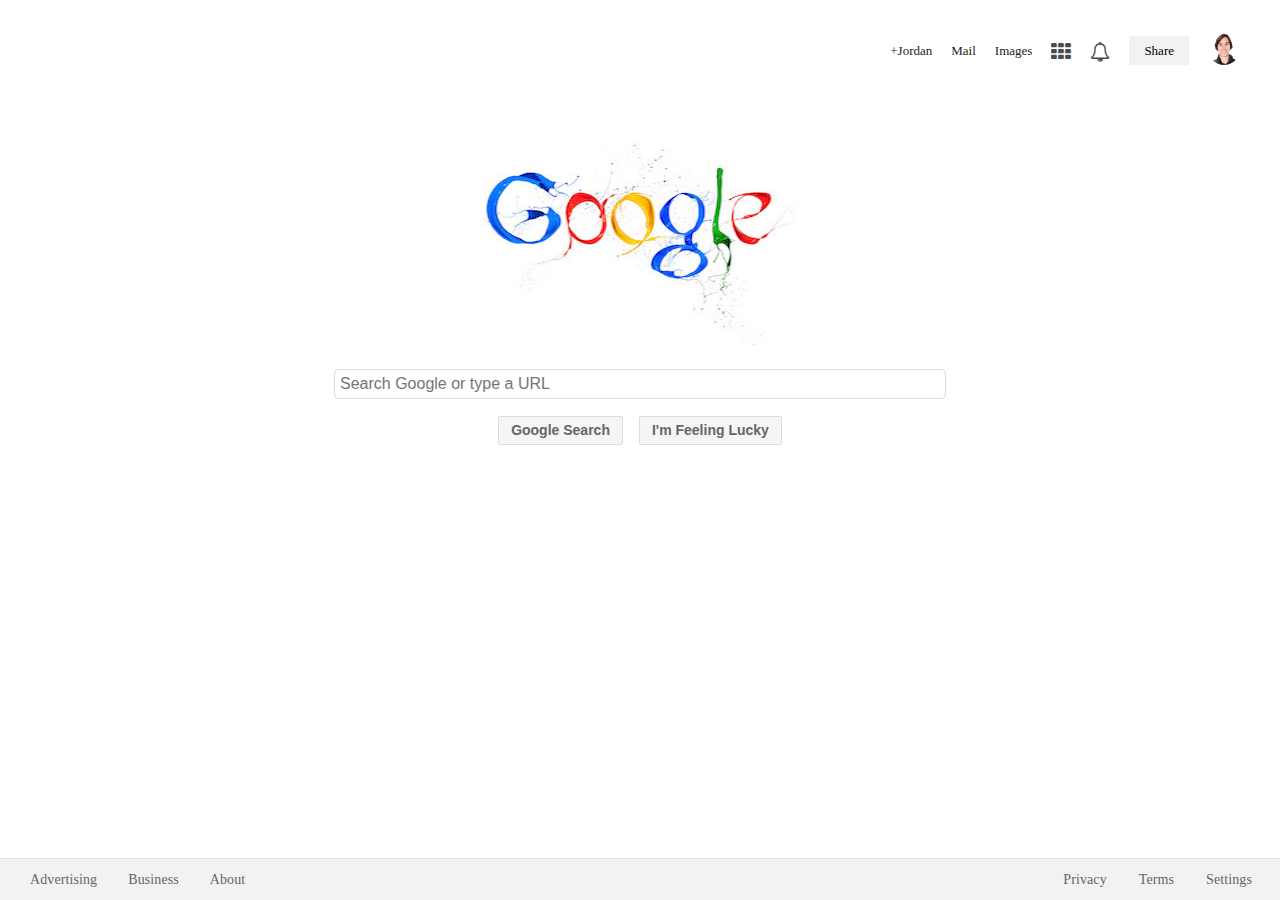
<file: index.html>
<!DOCTYPE html>
<html lang="en">
	<head>
		<meta name="viewport" content="width=device-width, initial-scale=1.0">

		<!--Including the favorite icon -->
		<link rel="shortcut icon" href="favicon.ico">
		<!--Title -->
		<title>Google Replica</title>
		<!-- font awesome -->
		<link rel="stylesheet" href="https://maxcdn.bootstrapcdn.com/font-awesome/4.5.0/css/font-awesome.min.css">
		<!--Author Custom CSS -->
		<link rel="stylesheet" href="css/main.css">
	</head>
	<body>
	<!-- Top Seciton -->
	<ul class="topNav">
		<li> <a href="https://www.google.com/">+Jordan</a> </li>
		<li> <a href="https://www.mail.google.com/mail/?tab=wm">Mail</a> </li>
		<li> <a href="https://www.google.com/imghp?hl=en&tab=wi&ei=jtezVc6XNcq2ed_doeAL&ved=0CBQQqi4oAQ">Images</a> </li>
		<li> <div class="fa fa-th"></div> </li>
		<li> <div class="fa fa-bell-o"></div> </li>
		<li> <span class="shareButton">Share</span> </li>
		<li> <img class="profileImg" src="img/jordan.jpg"> </li>
	</ul>
	<!--Middle Section - Search Box -->
	<div class="searchBox">
		<img src="img/google.jpg">
		<input type="text" placeholder="Search Google or type a URL">
		<div class="searchButtons">
			<button>Google Search</button>
			<button>I'm Feeling Lucky</button>
		</div>
	</div>
	<!-- Bottom Section - Site links -->
	<div class="bottomLinks">
		<!-- Bottom Left Links -->
		<ul class="left">
			<li> <a href="https://www.google.com/intl/en/ads/?fg=1">Advertising</a> </li>
			<li> <a href="https://www.google.com/services/?fg=1">Business</a> </li>
			<li> <a href="https://www.google.com/intl/en/about.html?fg=1">About</a> </li>
		</ul>
		<!-- Bottom Right Links -->
		<ul class="right">
			<li> <a href="https://www.google.com/intl/en/policies/privacy/?fg=1">Privacy</a> </li>
			<li> <a href="https://www.google.com/intl/en/policies/terms/?fg=1">Terms</a> </li>
			<li> <a href="Https://www.google.com/preferences?hl=en">Settings</a> </li>
		</ul>
	</div>
  </body>
</html>
</file>
<file: css/main.css>
/*=============================================
    Sitewide Styles
/*============================================*/
/*select all things - seriously use this one very wisely*/

* {
	color: #000;
}
/*select the body tag*/
body {
	background: none repeat scroll 0 0 #fff;
	color: #222;
	margin: 0;
}
/*select all anchor tags */
a {
	color: #222;
	text-decoration: none;
}
/*select all anchor tags that are hovered on*/
a:hover {
	color: 222;
	text-decoration: underline;
}
/*select all anchor tags that have a class of buttons and are hovered on*/
a.button:hover {
	text-decoration: none;
}
/*=======================================================
    Top Section Navigation
 =======================================================*/
 /*select any elements with a class of topNav*/
 .topNav {
 	float:right;
 	margin-right: 25px;
 }
 /*select any elements with a class of topNav and find any li tags inside those*/
 .topNav li {
 	list-style: none;
 	display: inline-block;
 	padding: 5px 10px 0 0;
 	vertical-align: bottom;
 	margin: 5px 5px 0 0;
 	font-size: 13px;
 }
/*select any elements with a class of topNav, then find any li tags inside, and any a tags inside of those */
.topNav li a {
	position: relative;
	top: -3px;
}
/*select the font awesome standard class .fa - this is the link found in the <head> of your index.html*/
.fa {
	font-size: 20px;
	vertical-align: top;
	opacity: 0.7;
	cursor: default;
}
/*select the font awesome class .fa on user hoverhover*/
.fa:hover {
	opacity:1.0;
	cursor: pointer;
}
/*select any of the elements with a class of shareButton*/
.shareButton {
	background-color:#f2f2f2;
	padding: 7px 15px;
	cursor:default;
	position:relative;
	top: -3px;
}
/*select any elements with a class of shreButton that is hovered on*/
.shareButton:hover {
	background-color: #E1E1E1;
	cursor: pointer;
}
/* select any elements with a class of profileImg*/
.profileImg {
	border-radius: 25px;
	height: 32px;
	width: 32px;
	position: relative;
	top: 7px;
}
/*===================================================
    Middle Section - Search Box
====================================================*/
/*select any elements with a class of searchBox*/
.searchBox {
	position: absolute;
	margin-top: 75px;
	width:100%;
}
/*select any elements with a searchBox and then find any img tag inside*/
.searchBox img {
	padding: 50px 0 24px 0;
	display: block;
	margin: 0 auto;
}
/*select any elements with a class of searchBox and then find any input tags inside*/
.searchBox input {
	width: 600px;
	margin: 0 auto;
	padding: 5px;
	border: 1px solid #d9d9d9;
	font-size: 16px;
	border-radius: 5px;
	display: block;
}
/*select any elements with a class of searchBox and then find any input tags inside that are currently focused*/
.searchBox input:focus {
	border-color: #f5f5f5;
}
/*select any elements with a class of searchButtons*/
.searchButtons {
	text-align: center;
	padding-left: 0;
}
/*select any elements with a class of searchButtons and find all button tags inside*/
.searchButtons button {
	background-color: #f5f5f5;
	border: 1px solid rgba(0, 0, 0, 0.1);
	border-radius: 2px;
	color: #666;
	font-size: 14px;
	font-weight:bold;
	line-height: 27px;
	margin: 17px 6px;
	padding: 0 12px;
	display: inline-block;
	cursor: pointer
}
/*select any elements with a class of searchButtons and find all button tags inside when the user hover over them*/
.searchButtons button:hover {
	background-color: #f8f8f8;
	border: 1px solid #c6c6c6;
	box-shadow: 0 1px 1px rgba(0,0,0,0.1);
	color: #333;
}
/*================================================
	Bottom Section - Site Links
==================================================
/*select any elements with a class of bottonlinks and do this*/
.bottomLinks {
	bottom: 0 !important;
	position: absolute;
	width: 100%;
	background-color: #f2f2f2;
	border-top: 1px solid #e4e4e4;
}
/*select any elements with a class of left and select any elements with a class of right and do this*/
.left,
.right {
	margin: 0;
}
/*select any elements with a class of left and do this*/
.left {
	float: left;
	padding-left: 20px;
}
/*select any elements with a class of right and do this*/
.right {
	float: right;
	padding-right: 10px;
}
/*select any elements with a class of left and find all li tags inside and select any elements with a class of right-site-links and find all the li tags inside*/
.left li,
.right li {
	list-style: none;
	display: inline;
	line-height: 40px;
} 
/*select any elements with a class of right and find all li tags inside then the 1st anchor tags inside*/
.right li a:first-child {
	padding-right: 8px;
}
/*select any elements with a class of left and find all li tags inside then the 2nd anchor tags inside and select any elements with a class of left and find all li tags inside then the 3rd anchor tags inside*/
.left li:nth-child(2),
.left li:nth-child(3) {
	margin-left: 7px;
}
/*select any elements with a class of left and find all li tags inside then all the anchor tags inside and select any elements with a class of right and find all li tags inside then all the anchor tags inside*/
.left li a,
.right li a {
	color: #666;
	margin: 2px 10px 0px;
	letter-spacing: 0.1px;
	font-size: 14px;
}
@media (max-width: 650px) {
	.searchBox input {
		width: 80%;
	}
	.bottomLinks {
		text-align: center;
	}
	.right {
		float: none;
		padding: 0;
	}
	.left {
		float: none;
		padding: 0;
	}
}
@media (max-width: 432px) {

	.profileImg {
		display: none;
	}
}
@media (max-width: 379px) {
	.shareButton {
		display: none;
	}
}
</file>
